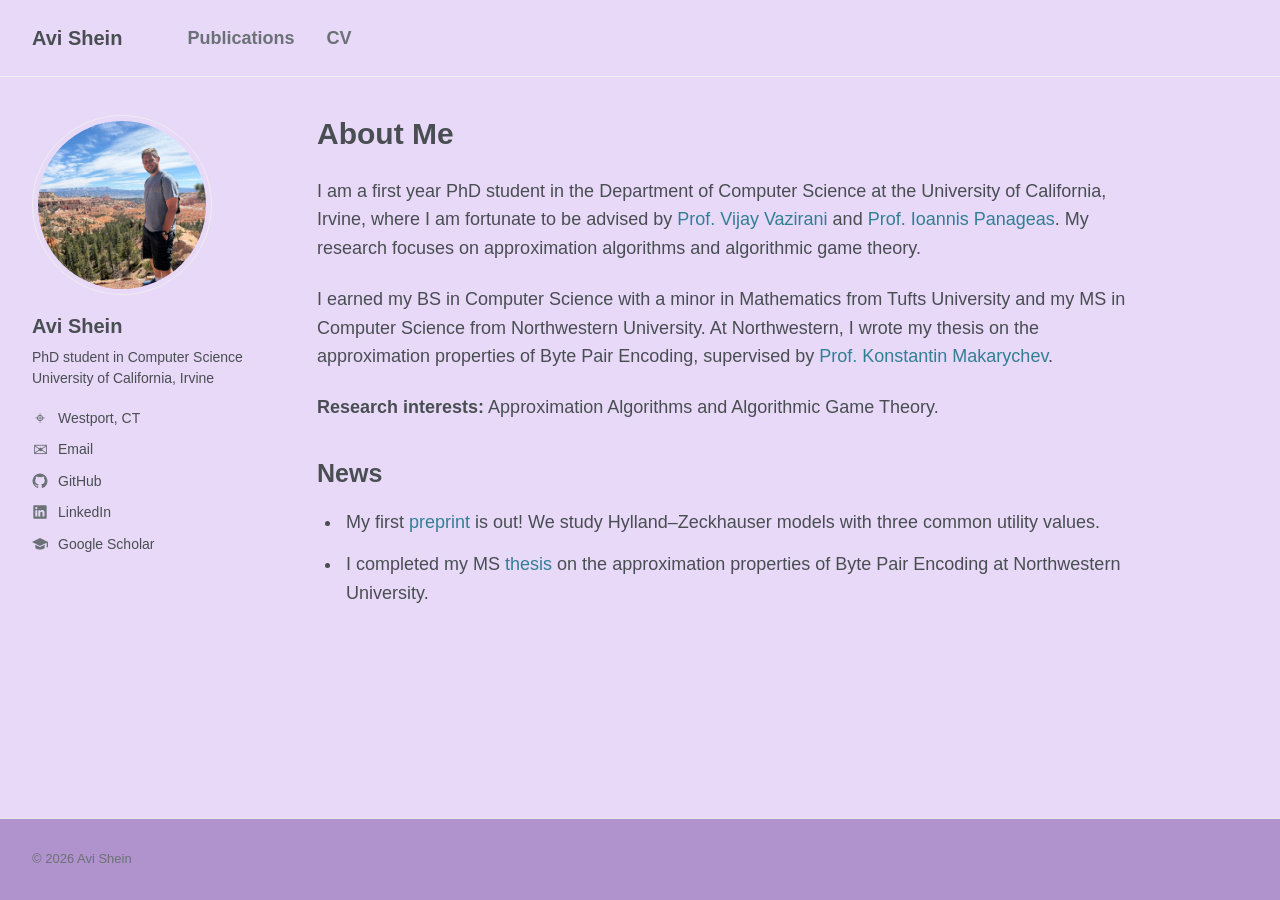
<file: index.html>
<!DOCTYPE html>
<html lang="en">
<head>
  <meta charset="utf-8">
  <meta name="viewport" content="width=device-width, initial-scale=1">
  <meta name="description" content="Avi Shein — PhD student in Computer Science at UC Irvine.">
  <title>About Me | Avi Shein</title>
  <link rel="stylesheet" href="style.css">
</head>
<body>
  <a class="skip-link" href="#content">Skip to content</a>
  <header class="masthead">
    <div class="masthead-inner">
      <a class="site-title" href="index.html">Avi Shein</a>
      <nav aria-label="Main navigation">
        <a href="publications.html" >Publications</a>
        <!-- Once cv.pdf is available, you may change cv.html to cv.pdf. -->
        <a href="cv.html" >CV</a>
      </nav>
    </div>
  </header>
  <div class="layout">
    <aside class="sidebar" aria-label="Profile">
      <!-- Use your own image filename here on all three pages. -->
      <img class="profile-photo" src="pfp.jpg" alt="Placeholder for Avi Shein’s profile photo" width="180" height="180">
      <h2 class="profile-name">Avi Shein</h2>
      <p class="profile-bio">PhD student in Computer Science<br>University of California, Irvine</p>
      <ul class="profile-links">
        <!-- Replace the text below with your hometown. -->
        <li><span class="icon" aria-hidden="true">⌖</span><span>Westport, CT</span></li>
        <!-- Replace with <a href="mailto:YOUR_EMAIL">YOUR_EMAIL</a> once ready. -->
        <li><span class="icon" aria-hidden="true">✉</span><span><a href="mailto:ashein1@uci.edu">Email</a></span></li>
        <li><svg class="icon" aria-hidden="true" viewBox="0 0 24 24"><path fill="currentColor" d="M12 .8a11.2 11.2 0 0 0-3.54 21.83c.56.1.76-.24.76-.54v-2.1c-3.13.68-3.79-1.33-3.79-1.33-.51-1.3-1.24-1.65-1.24-1.65-1.02-.7.08-.68.08-.68 1.12.08 1.71 1.15 1.71 1.15 1 1.71 2.62 1.22 3.26.93.1-.72.39-1.22.71-1.5-2.5-.29-5.13-1.26-5.13-5.58 0-1.23.44-2.23 1.15-3.02-.12-.29-.5-1.43.11-2.98 0 0 .94-.3 3.08 1.15a10.7 10.7 0 0 1 5.61 0c2.14-1.45 3.07-1.15 3.07-1.15.61 1.55.23 2.69.11 2.98.72.79 1.15 1.79 1.15 3.02 0 4.33-2.63 5.28-5.14 5.56.4.35.76 1.03.76 2.08v3.12c0 .3.2.65.77.54A11.2 11.2 0 0 0 12 .8Z"/></svg><a href="https://github.com/avishein21">GitHub</a></li>
        <li><svg class="icon" aria-hidden="true" focusable="false" viewBox="0 0 24 24"><path fill="currentColor" d="M20.45 2H3.55C2.69 2 2 2.68 2 3.52v16.96c0 .84.69 1.52 1.55 1.52h16.9c.86 0 1.55-.68 1.55-1.52V3.52c0-.84-.69-1.52-1.55-1.52ZM7.93 18.75H4.96V9.2h2.97v9.55ZM6.45 7.9a1.72 1.72 0 1 1 0-3.44 1.72 1.72 0 0 1 0 3.44Zm12.3 10.85h-2.97V14.1c0-1.11-.02-2.54-1.55-2.54-1.55 0-1.79 1.21-1.79 2.46v4.73H9.47V9.2h2.85v1.3h.04c.4-.76 1.37-1.56 2.82-1.56 3.01 0 3.57 1.98 3.57 4.55v5.26Z"/></svg><a href="https://www.linkedin.com/in/avi-shein-962a59229/">LinkedIn</a></li>
        <li><svg class="icon" aria-hidden="true" focusable="false" viewBox="0 0 24 24"><path fill="currentColor" d="m12 3-12 6 12 6 10-5v7h2V9L12 3ZM5 13v5c3.87 3 10.13 3 14 0v-5l-7 3.5L5 13Z"/></svg><a href="https://scholar.google.com/citations?user=T-tSkbkAAAAJ&amp;hl=en">Google Scholar</a></li>
      </ul>
    </aside>
    <main id="content" class="page-content">
      <h1>About Me</h1>
      <div class="biography">
        <p>I am a first year PhD student in the Department of Computer Science at the University of California, Irvine, where I am fortunate to be advised by <a href="https://ics.uci.edu/~vazirani/">Prof. Vijay Vazirani</a> and <a href="https://panageas.github.io/">Prof. Ioannis Panageas</a>. My research focuses on approximation algorithms and algorithmic game theory.</p>
        <p>I earned my BS in Computer Science with a minor in Mathematics from Tufts University and my MS in Computer Science from Northwestern University. At Northwestern, I wrote my thesis on the approximation properties of Byte Pair Encoding, supervised by <a href="https://konstantin.makarychev.net/">Prof. Konstantin Makarychev</a>.</p>
        <p><strong>Research interests:</strong> Approximation Algorithms and Algorithmic Game Theory.</p>
      </div>
      <section aria-labelledby="news-heading">
        <h2 id="news-heading">News</h2>
        <ul class="news-list">
          <li>My first <a href="https://arxiv.org/abs/2610.35848">preprint</a> is out! We study Hylland–Zeckhauser models with three common utility values.</li>
          <li>I completed my MS <a href="BPE_thesis.pdf">thesis</a> on the approximation properties of Byte Pair Encoding at Northwestern University.</li>
          <!-- Add more news items using <li>Your update here.</li>. -->
        </ul>
      </section>
    </main>
  </div>
  <footer class="site-footer"><div>© 2026 Avi Shein</div></footer>
</body>
</html>
</file>
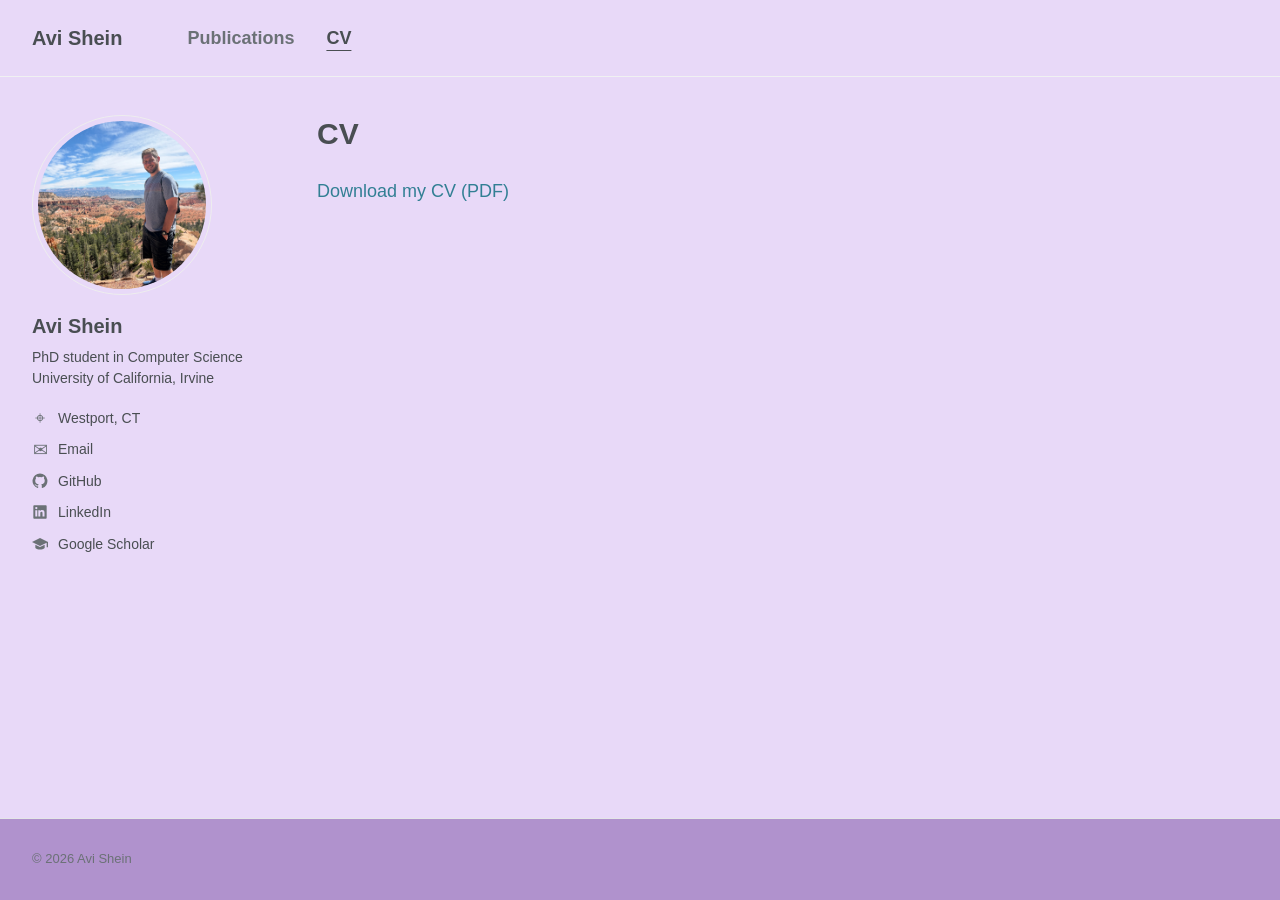
<file: cv.html>
<!DOCTYPE html>
<html lang="en">
<head>
  <meta charset="utf-8">
  <meta name="viewport" content="width=device-width, initial-scale=1">
  <meta name="description" content="Avi Shein — PhD student in Computer Science at UC Irvine.">
  <title>CV | Avi Shein</title>
  <link rel="stylesheet" href="style.css">
</head>
<body>
  <a class="skip-link" href="#content">Skip to content</a>
  <header class="masthead">
    <div class="masthead-inner">
      <a class="site-title" href="index.html">Avi Shein</a>
      <nav aria-label="Main navigation">
        <a href="publications.html" >Publications</a>
        <!-- Once cv.pdf is available, you may change cv.html to cv.pdf. -->
        <a href="cv.html" aria-current="page">CV</a>
      </nav>
    </div>
  </header>
  <div class="layout">
    <aside class="sidebar" aria-label="Profile">
      <!-- Use your own image filename here on all three pages. -->
      <img class="profile-photo" src="pfp.jpg" alt="Placeholder for Avi Shein’s profile photo" width="180" height="180">
      <h2 class="profile-name">Avi Shein</h2>
      <p class="profile-bio">PhD student in Computer Science<br>University of California, Irvine</p>
      <ul class="profile-links">
        <!-- Replace the text below with your hometown. -->
        <li><span class="icon" aria-hidden="true">⌖</span><span>Westport, CT</span></li>
        <!-- Replace with <a href="mailto:YOUR_EMAIL">YOUR_EMAIL</a> once ready. -->
        <li><span class="icon" aria-hidden="true">✉</span><span><a href="mailto:ashein1@uci.edu">Email</a></span></li>
        <li><svg class="icon" aria-hidden="true" viewBox="0 0 24 24"><path fill="currentColor" d="M12 .8a11.2 11.2 0 0 0-3.54 21.83c.56.1.76-.24.76-.54v-2.1c-3.13.68-3.79-1.33-3.79-1.33-.51-1.3-1.24-1.65-1.24-1.65-1.02-.7.08-.68.08-.68 1.12.08 1.71 1.15 1.71 1.15 1 1.71 2.62 1.22 3.26.93.1-.72.39-1.22.71-1.5-2.5-.29-5.13-1.26-5.13-5.58 0-1.23.44-2.23 1.15-3.02-.12-.29-.5-1.43.11-2.98 0 0 .94-.3 3.08 1.15a10.7 10.7 0 0 1 5.61 0c2.14-1.45 3.07-1.15 3.07-1.15.61 1.55.23 2.69.11 2.98.72.79 1.15 1.79 1.15 3.02 0 4.33-2.63 5.28-5.14 5.56.4.35.76 1.03.76 2.08v3.12c0 .3.2.65.77.54A11.2 11.2 0 0 0 12 .8Z"/></svg><a href="https://github.com/avishein21">GitHub</a></li>
        <li><svg class="icon" aria-hidden="true" focusable="false" viewBox="0 0 24 24"><path fill="currentColor" d="M20.45 2H3.55C2.69 2 2 2.68 2 3.52v16.96c0 .84.69 1.52 1.55 1.52h16.9c.86 0 1.55-.68 1.55-1.52V3.52c0-.84-.69-1.52-1.55-1.52ZM7.93 18.75H4.96V9.2h2.97v9.55ZM6.45 7.9a1.72 1.72 0 1 1 0-3.44 1.72 1.72 0 0 1 0 3.44Zm12.3 10.85h-2.97V14.1c0-1.11-.02-2.54-1.55-2.54-1.55 0-1.79 1.21-1.79 2.46v4.73H9.47V9.2h2.85v1.3h.04c.4-.76 1.37-1.56 2.82-1.56 3.01 0 3.57 1.98 3.57 4.55v5.26Z"/></svg><a href="https://www.linkedin.com/in/avi-shein-962a59229/">LinkedIn</a></li>
        <li><svg class="icon" aria-hidden="true" focusable="false" viewBox="0 0 24 24"><path fill="currentColor" d="m12 3-12 6 12 6 10-5v7h2V9L12 3ZM5 13v5c3.87 3 10.13 3 14 0v-5l-7 3.5L5 13Z"/></svg><a href="https://scholar.google.com/citations?user=T-tSkbkAAAAJ&amp;hl=en">Google Scholar</a></li>
      </ul>
    </aside>
    <main id="content" class="page-content">
      <h1>CV</h1>
      <p><a href="Resume.pdf">Download my CV (PDF)</a></p>
    </main>
  </div>
  <footer class="site-footer"><div>© 2026 Avi Shein</div></footer>
</body>
</html>
</file>
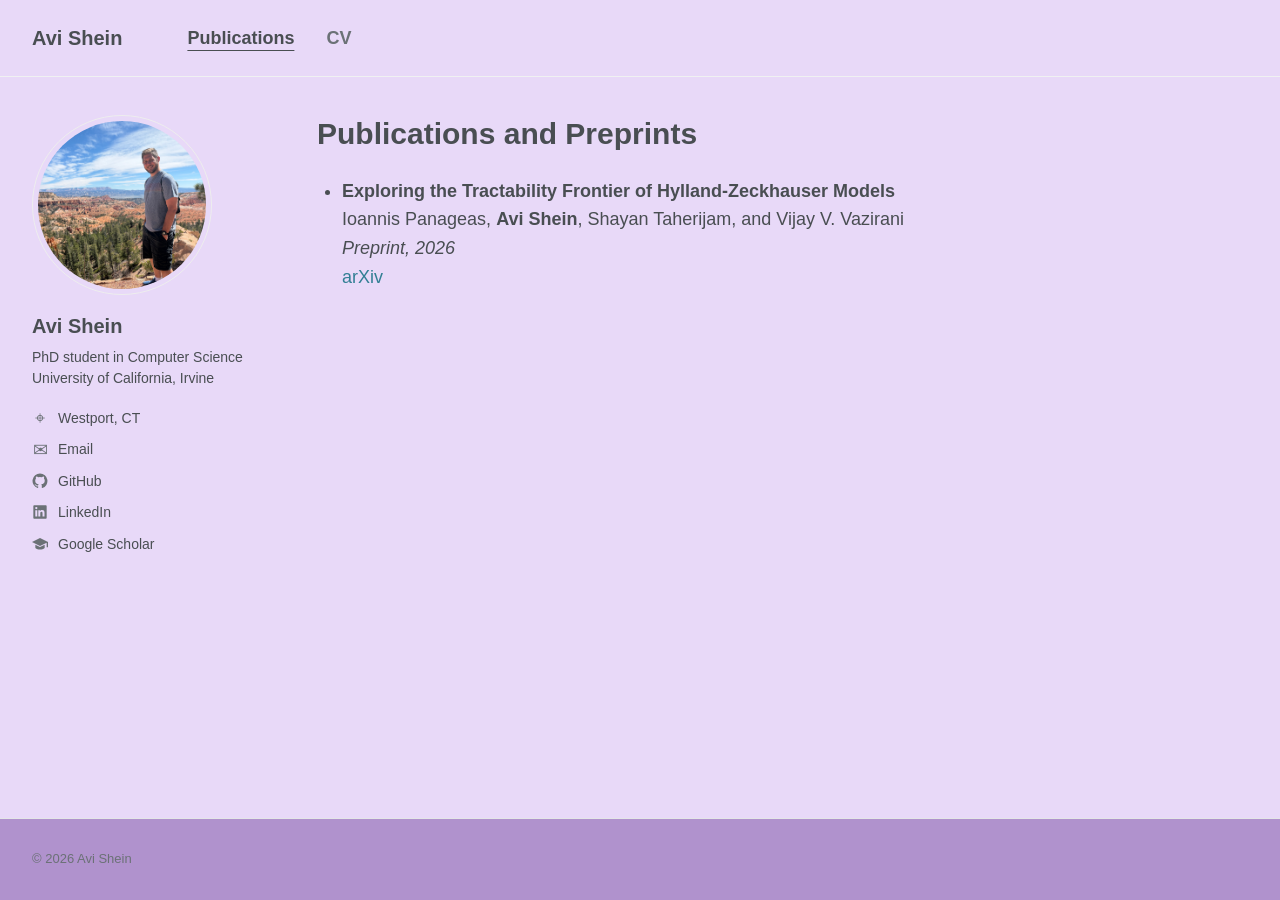
<file: publications.html>
<!DOCTYPE html>
<html lang="en">
<head>
  <meta charset="utf-8">
  <meta name="viewport" content="width=device-width, initial-scale=1">
  <meta name="description" content="Avi Shein — PhD student in Computer Science at UC Irvine.">
  <title>Publications | Avi Shein</title>
  <link rel="stylesheet" href="style.css">
</head>
<body>
  <a class="skip-link" href="#content">Skip to content</a>
  <header class="masthead">
    <div class="masthead-inner">
      <a class="site-title" href="index.html">Avi Shein</a>
      <nav aria-label="Main navigation">
        <a href="publications.html" aria-current="page">Publications</a>
        <!-- Once cv.pdf is available, you may change cv.html to cv.pdf. -->
        <a href="cv.html" >CV</a>
      </nav>
    </div>
  </header>
  <div class="layout">
    <aside class="sidebar" aria-label="Profile">
      <!-- Use your own image filename here on all three pages. -->
      <img class="profile-photo" src="pfp.jpg" alt="Placeholder for Avi Shein’s profile photo" width="180" height="180">
      <h2 class="profile-name">Avi Shein</h2>
      <p class="profile-bio">PhD student in Computer Science<br>University of California, Irvine</p>
      <ul class="profile-links">
        <!-- Replace the text below with your hometown. -->
        <li><span class="icon" aria-hidden="true">⌖</span><span>Westport, CT</span></li>
        <!-- Replace with <a href="mailto:YOUR_EMAIL">YOUR_EMAIL</a> once ready. -->
        <li><span class="icon" aria-hidden="true">✉</span><span><a href="mailto:ashein1@uci.edu">Email</a></span></li>
        <li><svg class="icon" aria-hidden="true" viewBox="0 0 24 24"><path fill="currentColor" d="M12 .8a11.2 11.2 0 0 0-3.54 21.83c.56.1.76-.24.76-.54v-2.1c-3.13.68-3.79-1.33-3.79-1.33-.51-1.3-1.24-1.65-1.24-1.65-1.02-.7.08-.68.08-.68 1.12.08 1.71 1.15 1.71 1.15 1 1.71 2.62 1.22 3.26.93.1-.72.39-1.22.71-1.5-2.5-.29-5.13-1.26-5.13-5.58 0-1.23.44-2.23 1.15-3.02-.12-.29-.5-1.43.11-2.98 0 0 .94-.3 3.08 1.15a10.7 10.7 0 0 1 5.61 0c2.14-1.45 3.07-1.15 3.07-1.15.61 1.55.23 2.69.11 2.98.72.79 1.15 1.79 1.15 3.02 0 4.33-2.63 5.28-5.14 5.56.4.35.76 1.03.76 2.08v3.12c0 .3.2.65.77.54A11.2 11.2 0 0 0 12 .8Z"/></svg><a href="https://github.com/avishein21">GitHub</a></li>
        <li><svg class="icon" aria-hidden="true" focusable="false" viewBox="0 0 24 24"><path fill="currentColor" d="M20.45 2H3.55C2.69 2 2 2.68 2 3.52v16.96c0 .84.69 1.52 1.55 1.52h16.9c.86 0 1.55-.68 1.55-1.52V3.52c0-.84-.69-1.52-1.55-1.52ZM7.93 18.75H4.96V9.2h2.97v9.55ZM6.45 7.9a1.72 1.72 0 1 1 0-3.44 1.72 1.72 0 0 1 0 3.44Zm12.3 10.85h-2.97V14.1c0-1.11-.02-2.54-1.55-2.54-1.55 0-1.79 1.21-1.79 2.46v4.73H9.47V9.2h2.85v1.3h.04c.4-.76 1.37-1.56 2.82-1.56 3.01 0 3.57 1.98 3.57 4.55v5.26Z"/></svg><a href="https://www.linkedin.com/in/avi-shein-962a59229/">LinkedIn</a></li>
        <li><svg class="icon" aria-hidden="true" focusable="false" viewBox="0 0 24 24"><path fill="currentColor" d="m12 3-12 6 12 6 10-5v7h2V9L12 3ZM5 13v5c3.87 3 10.13 3 14 0v-5l-7 3.5L5 13Z"/></svg><a href="https://scholar.google.com/citations?user=T-tSkbkAAAAJ&amp;hl=en">Google Scholar</a></li>
      </ul>
    </aside>
    <main id="content" class="page-content">
      <h1>Publications and Preprints</h1>

      <ul class="publication-list">
        <li>
          <strong>Exploring the Tractability Frontier of Hylland-Zeckhauser Models</strong><br>
          Ioannis Panageas, <strong>Avi Shein</strong>,
          Shayan Taherijam, and Vijay V. Vazirani<br>
          <em>Preprint, 2026</em><br>
          <a href="https://arxiv.org/abs/2610.35848">arXiv</a>
        </li>
      </ul>
    </main>
  </div>
  <footer class="site-footer"><div>© 2026 Avi Shein</div></footer>
</body>
</html>
</file>
<file: style.css>
* { box-sizing: border-box; }
:root { color-scheme: light; --ink: #494e52; --link: #327f94; --line: #f0f1f2; }
body { margin: 0; background: #e8d9f8; color: var(--ink); font: 18px/1.6 -apple-system, BlinkMacSystemFont, "Segoe UI", Arial, sans-serif; min-height: 100vh; display: flex; flex-direction: column; }
a { color: var(--link); text-decoration: none; }
a:hover { text-decoration: underline; }
a:focus-visible { outline: 2px solid var(--link); outline-offset: 4px; }
.masthead { border-bottom: 1px solid var(--line); }
.masthead-inner { max-width: 1280px; margin: auto; padding: 22px 32px; display: flex; align-items: center; gap: 65px; }
.site-title { color: var(--ink); font-size: 20px; font-weight: 700; }
nav { display: flex; gap: 32px; }
nav a { color: #6b7176; font-size: 18px; font-weight: 600; }
nav a[aria-current="page"] { color: var(--ink); text-decoration: underline; text-underline-offset: 6px; }
.layout { width: 100%; max-width: 1280px; margin: 0 auto; display: grid; grid-template-columns: 230px minmax(0, 820px); gap: 55px; padding: 38px 32px 80px; flex: 1; align-items: start; }
.sidebar { position: sticky; top: 30px; font-size: 14px; }
.profile-photo { display: block; width: 180px; height: 180px; border-radius: 50%; object-fit: cover; padding: 5px; border: 1px solid #eee; }
.profile-name { font-size: 20px; line-height: 1.3; margin: 18px 0 8px; font-weight: 700; }
.profile-bio { font-size: 14px; line-height: 1.5; margin: 0 0 18px; }
.profile-links { list-style: none; padding: 0; margin: 0; }
.profile-links li { display: flex; align-items: center; gap: 10px; margin: 9px 0; overflow-wrap: anywhere; }
.profile-links a { color: var(--ink); }
.icon { width: 16px; height: 16px; line-height: 16px; font-size: 18px; text-align: center; flex-shrink: 0; color: #6b7176; }
h1 { font-size: 30px; line-height: 1.25; margin: 0 0 24px; font-weight: 700; }
p { margin: 0 0 22px; }
h2 { font-size: 25px; line-height: 1.3; margin: 35px 0 18px; }
.news-list, .publication-list { padding-left: 25px; margin: 0; }
.news-list li { padding-left: 4px; margin-bottom: 14px; }
.publication-list li { margin-bottom: 24px; }
.site-footer { background: #b092cd;; border-top: 1px solid #e4e6e7; color: #6b7176; font-size: 13px; padding: 30px 32px; }
.site-footer div { max-width: 1216px; margin: auto; }
.skip-link { position: absolute; top: -80px; left: 20px; padding: 8px; background: white; z-index: 2; }
.skip-link:focus { top: 5px; }
@media (max-width: 900px) {
  .layout { grid-template-columns: 195px minmax(0,1fr); gap: 30px; padding: 30px 24px 60px; }
  .masthead-inner { padding: 20px 24px; gap: 45px; }
  body { font-size: 17px; }
  .profile-photo { width: 160px; height: 160px; }
}
@media (max-width: 640px) {
  .masthead-inner { gap: 25px; flex-wrap: wrap; padding: 18px 20px; }
  nav { gap: 22px; }
  nav a { font-size: 16px; }
  .layout { display: block; padding: 28px 20px 50px; }
  .sidebar { position: static; margin-bottom: 35px; }
  .profile-photo { width: 130px; height: 130px; }
  h1 { font-size: 28px; }
  h2 { font-size: 23px; }
}
</file>
